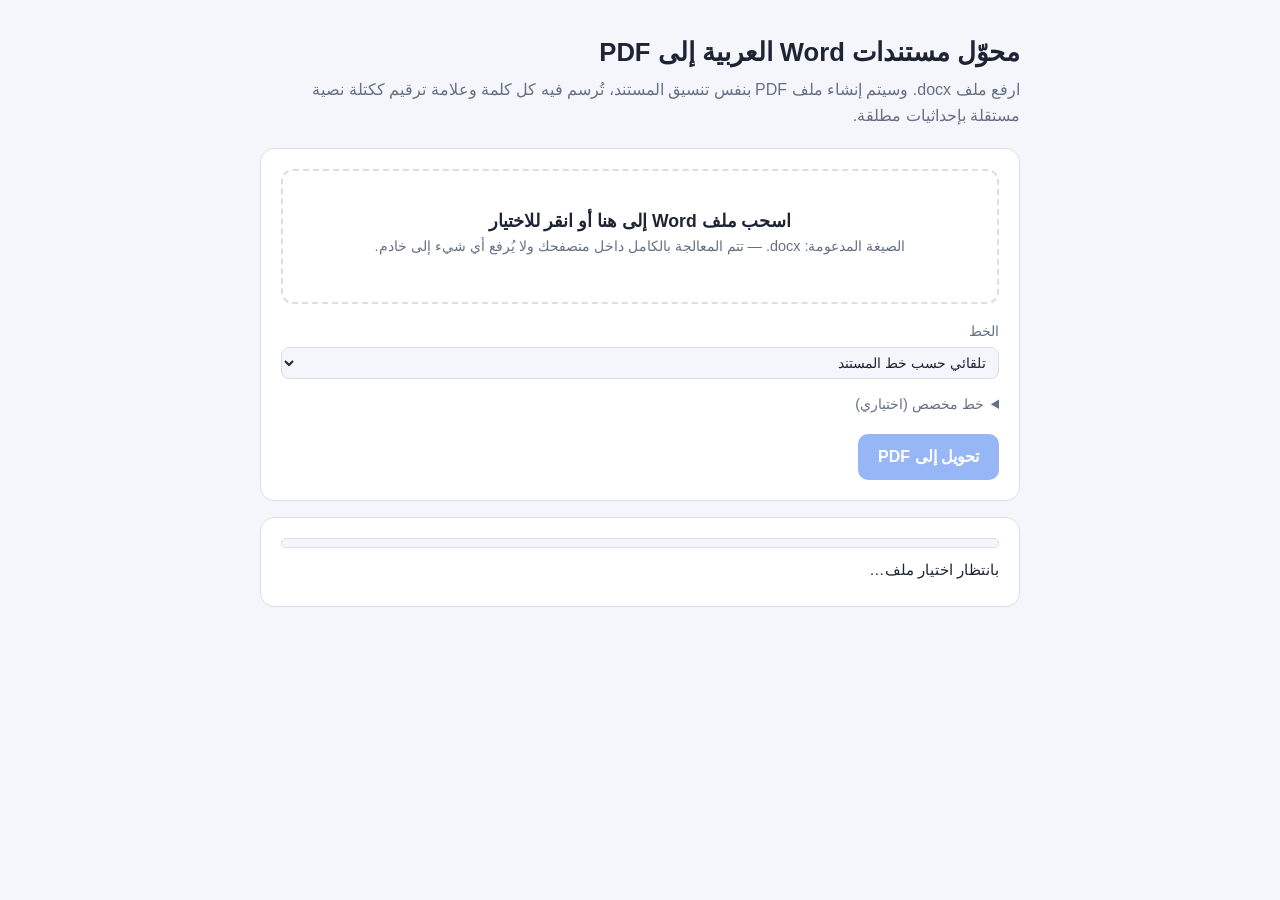
<file: index.html>
<!DOCTYPE html>
<html lang="ar" dir="rtl">
<head>
<meta charset="UTF-8">
<meta name="viewport" content="width=device-width, initial-scale=1.0">
<title>محوّل Word إلى PDF</title>
<style>
  :root {
    --bg: #f4f6fb;
    --card: #ffffff;
    --text: #1d2433;
    --muted: #667085;
    --border: #d9dee8;
    --accent: #2f6fed;
    --accent-soft: #e8efff;
    --ok: #12805c;
    --err: #c0362c;
    --warn: #a15c00;
  }
  @media (prefers-color-scheme: dark) {
    :root {
      --bg: #11141b;
      --card: #1a1f2a;
      --text: #e7eaf0;
      --muted: #98a2b3;
      --border: #2c3444;
      --accent: #6c9bff;
      --accent-soft: #1f2b45;
      --ok: #3ccf91;
      --err: #ff7b6e;
      --warn: #f0b35a;
    }
  }
  * { box-sizing: border-box; }
  body {
    margin: 0;
    min-height: 100vh;
    background: var(--bg);
    color: var(--text);
    font-family: "Segoe UI", Tahoma, "Noto Sans Arabic", "Geeza Pro", Arial, sans-serif;
    line-height: 1.6;
    display: flex;
    justify-content: center;
    padding: 32px 16px;
  }
  main { width: 100%; max-width: 760px; }
  header { margin-bottom: 20px; }
  h1 { font-size: 1.6rem; margin: 0 0 4px; }
  header p { margin: 0; color: var(--muted); }
  .card {
    background: var(--card);
    border: 1px solid var(--border);
    border-radius: 14px;
    padding: 20px;
    margin-bottom: 16px;
  }
  #drop {
    border: 2px dashed var(--border);
    border-radius: 12px;
    padding: 36px 16px;
    text-align: center;
    cursor: pointer;
    transition: border-color .15s, background .15s;
  }
  #drop:hover, #drop.over { border-color: var(--accent); background: var(--accent-soft); }
  #drop:focus-visible { outline: 3px solid var(--accent); outline-offset: 2px; }
  #drop .big { font-size: 1.1rem; font-weight: 600; }
  #drop .small { color: var(--muted); font-size: .9rem; }
  #fileName { margin-top: 8px; font-weight: 600; color: var(--accent); word-break: break-all; }
  .options {
    display: grid;
    grid-template-columns: repeat(auto-fit, minmax(200px, 1fr));
    gap: 12px;
    margin-top: 16px;
  }
  label { display: flex; flex-direction: column; gap: 4px; font-size: .9rem; color: var(--muted); }
  select {
    font: inherit;
    color: var(--text);
    background: var(--bg);
    border: 1px solid var(--border);
    border-radius: 8px;
    padding: 6px 8px;
  }
  details { margin-top: 14px; font-size: .9rem; }
  summary { cursor: pointer; color: var(--muted); }
  .actions { display: flex; gap: 10px; flex-wrap: wrap; margin-top: 18px; }
  button, .btn {
    font: inherit;
    font-weight: 600;
    border: none;
    border-radius: 10px;
    padding: 10px 20px;
    cursor: pointer;
    text-decoration: none;
    display: inline-block;
  }
  #convert { background: var(--accent); color: #fff; }
  #convert:disabled { opacity: .5; cursor: not-allowed; }
  #download { background: var(--ok); color: #fff; }
  .hidden { display: none !important; }
  .progress { height: 10px; background: var(--bg); border: 1px solid var(--border); border-radius: 99px; overflow: hidden; }
  .progress > div { height: 100%; width: 0; background: var(--accent); transition: width .2s; }
  #status { margin-top: 10px; font-size: .95rem; }
  #status.ok { color: var(--ok); }
  #status.err { color: var(--err); }
  #stats { color: var(--muted); font-size: .85rem; margin-top: 4px; }
  #warnings { color: var(--warn); font-size: .85rem; margin-top: 4px; }
  iframe { width: 100%; height: 70vh; border: 1px solid var(--border); border-radius: 10px; background: #fff; }
</style>
</head>
<body>
<main>
  <header>
    <h1>محوّل مستندات Word العربية إلى PDF</h1>
    <p>ارفع ملف ‎.docx‎ وسيتم إنشاء ملف PDF بنفس تنسيق المستند، تُرسم فيه كل كلمة وعلامة ترقيم ككتلة نصية مستقلة بإحداثيات مطلقة.</p>
  </header>

  <section class="card">
    <div id="drop" tabindex="0" role="button" aria-label="اختر ملف Word">
      <div class="big">اسحب ملف Word إلى هنا أو انقر للاختيار</div>
      <div class="small">الصيغة المدعومة: ‎.docx‎ — تتم المعالجة بالكامل داخل متصفحك ولا يُرفع أي شيء إلى خادم.</div>
      <div id="fileName"></div>
    </div>
    <input type="file" id="fileInput" accept=".docx,application/vnd.openxmlformats-officedocument.wordprocessingml.document" hidden>

    <div class="options">
      <label>الخط
        <select id="fontChoice">
          <option value="auto" selected>تلقائي حسب خط المستند</option>
          <option value="serif">Amiri (نسخ)</option>
          <option value="sans">IBM Plex Sans Arabic (بدون زوائد)</option>
        </select>
      </label>
    </div>

    <details>
      <summary>خط مخصص (اختياري)</summary>
      <p>يمكنك اختيار ملف خط عربي ‎.ttf‎ أو ‎.otf‎ من جهازك ليُستخدم لكل النص (مثلًا نفس الخط المستخدم في ملف Word).</p>
      <input type="file" id="fontInput" accept=".ttf,.otf">
    </details>

    <div class="actions">
      <button id="convert" disabled>تحويل إلى PDF</button>
      <a id="download" class="btn hidden" download="document.pdf">تنزيل ملف PDF</a>
    </div>
  </section>

  <section class="card" id="progressCard">
    <div class="progress"><div id="bar"></div></div>
    <div id="status">بانتظار اختيار ملف…</div>
    <div id="stats"></div>
    <div id="warnings"></div>
  </section>

  <section class="card hidden" id="previewCard">
    <iframe id="preview" title="معاينة PDF"></iframe>
  </section>
</main>

<script>
'use strict';

/* ======================================================================
 * 1. Library + font sources (each with fallbacks)
 * ====================================================================== */
const LIBS = {
  PDFLib: [
    'https://cdn.jsdelivr.net/npm/pdf-lib@1.17.1/dist/pdf-lib.min.js',
    'https://unpkg.com/pdf-lib@1.17.1/dist/pdf-lib.min.js',
  ],
  fontkit: [
    'https://cdn.jsdelivr.net/npm/@pdf-lib/fontkit@1.1.1/dist/fontkit.umd.min.js',
    'https://unpkg.com/@pdf-lib/fontkit@1.1.1/dist/fontkit.umd.min.js',
  ],
  JSZip: [
    'https://cdn.jsdelivr.net/npm/jszip@3.10.1/dist/jszip.min.js',
    'https://unpkg.com/jszip@3.10.1/dist/jszip.min.js',
  ],
};

// Same-origin copy first (./fonts next to this page), then Google Fonts' GitHub repo, then its jsDelivr mirror.
const fontUrls = (dir, file) => [
  'fonts/' + file,
  `https://raw.githubusercontent.com/google/fonts/main/ofl/${dir}/${file}`,
  `https://cdn.jsdelivr.net/gh/google/fonts@main/ofl/${dir}/${file}`,
];
const FONT_SOURCES = {
  serif: { regular: fontUrls('amiri', 'Amiri-Regular.ttf'), bold: fontUrls('amiri', 'Amiri-Bold.ttf') },
  sans: {
    regular: fontUrls('ibmplexsansarabic', 'IBMPlexSansArabic-Regular.ttf'),
    bold: fontUrls('ibmplexsansarabic', 'IBMPlexSansArabic-Bold.ttf'),
  },
};

function loadScript(src) {
  return new Promise((resolve, reject) => {
    const s = document.createElement('script');
    s.src = src;
    s.onload = resolve;
    s.onerror = () => { s.remove(); reject(new Error('failed: ' + src)); };
    document.head.appendChild(s);
  });
}

async function loadLib(name) {
  if (window[name]) return;
  for (const url of LIBS[name]) {
    try { await loadScript(url); if (window[name]) return; } catch (e) { console.warn(e.message); }
  }
  throw new Error('تعذّر تحميل المكتبة: ' + name);
}

async function fetchFirst(urls) {
  for (const url of urls) {
    try {
      const res = await fetch(url);
      if (res.ok) {
        const buf = await res.arrayBuffer();
        if (buf.byteLength > 1000) return buf;
      }
    } catch (e) { console.warn('font fetch failed', url, e); }
  }
  return null;
}

/* ======================================================================
 * 2. Arabic helpers
 *    Text is shaped with the font's own OpenType tables (via fontkit). The
 *    presentation-form tables below are only a fallback for fonts without
 *    OpenType Arabic support, and to map such glyphs back to real letters.
 * ====================================================================== */
// code point → [isolated, final, initial, medial]; 2-entry arrays join on the right only.
const FORMS = {
  0x0621: [0xFE80], 0x0622: [0xFE81, 0xFE82], 0x0623: [0xFE83, 0xFE84],
  0x0624: [0xFE85, 0xFE86], 0x0625: [0xFE87, 0xFE88], 0x0626: [0xFE89, 0xFE8A, 0xFE8B, 0xFE8C],
  0x0627: [0xFE8D, 0xFE8E], 0x0628: [0xFE8F, 0xFE90, 0xFE91, 0xFE92], 0x0629: [0xFE93, 0xFE94],
  0x062A: [0xFE95, 0xFE96, 0xFE97, 0xFE98], 0x062B: [0xFE99, 0xFE9A, 0xFE9B, 0xFE9C],
  0x062C: [0xFE9D, 0xFE9E, 0xFE9F, 0xFEA0], 0x062D: [0xFEA1, 0xFEA2, 0xFEA3, 0xFEA4],
  0x062E: [0xFEA5, 0xFEA6, 0xFEA7, 0xFEA8], 0x062F: [0xFEA9, 0xFEAA], 0x0630: [0xFEAB, 0xFEAC],
  0x0631: [0xFEAD, 0xFEAE], 0x0632: [0xFEAF, 0xFEB0], 0x0633: [0xFEB1, 0xFEB2, 0xFEB3, 0xFEB4],
  0x0634: [0xFEB5, 0xFEB6, 0xFEB7, 0xFEB8], 0x0635: [0xFEB9, 0xFEBA, 0xFEBB, 0xFEBC],
  0x0636: [0xFEBD, 0xFEBE, 0xFEBF, 0xFEC0], 0x0637: [0xFEC1, 0xFEC2, 0xFEC3, 0xFEC4],
  0x0638: [0xFEC5, 0xFEC6, 0xFEC7, 0xFEC8], 0x0639: [0xFEC9, 0xFECA, 0xFECB, 0xFECC],
  0x063A: [0xFECD, 0xFECE, 0xFECF, 0xFED0], 0x0641: [0xFED1, 0xFED2, 0xFED3, 0xFED4],
  0x0642: [0xFED5, 0xFED6, 0xFED7, 0xFED8], 0x0643: [0xFED9, 0xFEDA, 0xFEDB, 0xFEDC],
  0x0644: [0xFEDD, 0xFEDE, 0xFEDF, 0xFEE0], 0x0645: [0xFEE1, 0xFEE2, 0xFEE3, 0xFEE4],
  0x0646: [0xFEE5, 0xFEE6, 0xFEE7, 0xFEE8], 0x0647: [0xFEE9, 0xFEEA, 0xFEEB, 0xFEEC],
  0x0648: [0xFEED, 0xFEEE], 0x0649: [0xFEEF, 0xFEF0], 0x064A: [0xFEF1, 0xFEF2, 0xFEF3, 0xFEF4],
  0x0671: [0xFB50, 0xFB51], 0x067E: [0xFB56, 0xFB57, 0xFB58, 0xFB59],
  0x0686: [0xFB7A, 0xFB7B, 0xFB7C, 0xFB7D], 0x0698: [0xFB8A, 0xFB8B],
  0x06A9: [0xFB8E, 0xFB8F, 0xFB90, 0xFB91], 0x06AF: [0xFB92, 0xFB93, 0xFB94, 0xFB95],
  0x06CC: [0xFBFC, 0xFBFD, 0xFBFE, 0xFBFF],
  0x0640: [0x0640, 0x0640, 0x0640, 0x0640], // tatweel
};
// lam + alef variant → [isolated, final] ligature
const LAM_ALEF = { 0x0622: [0xFEF5, 0xFEF6], 0x0623: [0xFEF7, 0xFEF8], 0x0625: [0xFEF9, 0xFEFA], 0x0627: [0xFEFB, 0xFEFC] };

const isTransparent = cp => (cp >= 0x064B && cp <= 0x065F) || cp === 0x0670 ||
  (cp >= 0x06D6 && cp <= 0x06ED) || (cp >= 0x0610 && cp <= 0x061A);
const joinsLeft = cp => FORMS[cp] && FORMS[cp].length === 4;  // can connect to the following letter
const joinsRight = cp => FORMS[cp] && FORMS[cp].length >= 2;  // can connect to the preceding letter

// prevCp / nextCp: letters of the neighbouring token when a word is split across Word runs.
function shapeArabic(text, prevCp, nextCp) {
  const cps = Array.from(text, c => c.codePointAt(0));
  const at = j => (j < 0 ? prevCp : j >= cps.length ? nextCp : cps[j]);
  const neighbour = (i, step) => {
    for (let j = i + step; j >= -1 && j <= cps.length; j += step) {
      if (j === -1 || j === cps.length) return at(j) ? j : null;
      if (!isTransparent(cps[j])) return j;
    }
    return null;
  };
  const out = [];
  for (let i = 0; i < cps.length; i++) {
    const cp = cps[i];
    if (!FORMS[cp]) { out.push(cp); continue; }
    const p = neighbour(i, -1), n = neighbour(i, 1);
    const fromPrev = p !== null && joinsLeft(at(p)) && joinsRight(cp);
    if (cp === 0x0644 && n !== null && n < cps.length && LAM_ALEF[cps[n]]) {
      out.push(LAM_ALEF[cps[n]][fromPrev ? 1 : 0]);
      for (let k = i + 1; k < n; k++) out.push(cps[k]); // keep harakat on the lam
      i = n;                                            // alef consumed by the ligature
      continue;
    }
    const toNext = n !== null && joinsLeft(cp) && joinsRight(at(n));
    const f = FORMS[cp];
    let form = 0;
    if (fromPrev && toNext) form = 3;
    else if (fromPrev) form = 1;
    else if (toNext) form = 2;
    out.push(f[form] !== undefined ? f[form] : f[0]);
  }
  return String.fromCodePoint(...out);
}

// presentation form → the real letter(s) it stands for (used for copy/paste text)
const PRES_TO_BASE = new Map();
for (const [base, forms] of Object.entries(FORMS)) for (const f of forms) if (f !== +base) PRES_TO_BASE.set(f, [+base]);
for (const [alef, forms] of Object.entries(LAM_ALEF)) for (const f of forms) PRES_TO_BASE.set(f, [0x0644, +alef]);
const ZW = new Set([0x200C, 0x200D]);
const toLetters = cps => cps.flatMap(c => PRES_TO_BASE.get(c) || [c]).filter(c => !ZW.has(c));

/* ======================================================================
 * 3. Tokenizer + bidi
 *    Every Arabic word, Latin word, number and punctuation mark becomes a
 *    separate token; whitespace becomes an explicit (undrawn) space token.
 * ====================================================================== */
const TOKEN_RE = new RegExp([
  '([\\s\\u00A0]+)',                                              // spaces
  '([\\u0600-\\u065F\\u066E-\\u06D3\\u06D5-\\u06FF\\u0750-\\u077F\\uFB50-\\uFDFF\\uFE70-\\uFEFF]+)', // Arabic
  '([0-9\\u0660-\\u0669\\u06F0-\\u06F9]+(?:[.,:/\\-\\u066B\\u066C][0-9\\u0660-\\u0669\\u06F0-\\u06F9]+)*%?)', // numbers
  "([\\p{L}\\p{M}][\\p{L}\\p{M}'’\\-]*)",                            // Latin & other LTR words
  '([^])',                                                         // any single other character
].join('|'), 'gu');

const ARABIC_PUNCT = /^[،؛؟٪٭۔]$/;
const MIRROR = { '(': ')', ')': '(', '[': ']', ']': '[', '{': '}', '}': '{', '<': '>', '>': '<', '«': '»', '»': '«' };

function tokenize(text, style, out) {
  text = text.replace(/[‎‏‪-‮⁦-⁩﻿­]/g, '');
  for (const m of text.matchAll(TOKEN_RE)) {
    if (m[1]) out.push({ type: 'space', text: ' ', style });
    else if (m[2]) {
      // split off Arabic punctuation glued to the word so each mark is its own block
      for (const part of m[2].split(/([،؛؟٪٭۔])/)) {
        if (part) out.push({ type: ARABIC_PUNCT.test(part) ? 'punct' : 'ar', text: part, style });
      }
    }
    else if (m[3]) out.push({ type: 'num', text: m[3], style });
    else if (m[4]) out.push({ type: 'ltr', text: m[4], style });
    else if (m[5]) out.push({ type: 'punct', text: m[5], style });
  }
  return out;
}

// Simplified Unicode Bidi Algorithm for one line.
// Returns tokens in visual order (left → right) and marks tokens at odd (RTL) levels.
function bidiReorder(toks, rtl) {
  const n = toks.length;
  const base = rtl ? 'R' : 'L';
  const t = toks.map(x => x.type === 'ar' ? 'R' : x.type === 'ltr' ? 'L' : x.type === 'num' ? 'EN' : 'N');
  let last = base;
  for (let i = 0; i < n; i++) {           // W7: numbers after Latin text behave as Latin
    if (t[i] === 'L' || t[i] === 'R') last = t[i];
    else if (t[i] === 'EN' && last === 'L') t[i] = 'L';
  }
  const strong = k => t[k] === 'L' ? 'L' : (t[k] === 'R' || t[k] === 'EN') ? 'R' : null;
  for (let i = 0; i < n;) {                // N1/N2: neutrals take surrounding direction
    if (t[i] !== 'N') { i++; continue; }
    let j = i; while (j < n && t[j] === 'N') j++;
    const before = i > 0 ? strong(i - 1) : base;
    const after = j < n ? strong(j) : base;
    const dir = before === after ? before : base;
    for (let k = i; k < j; k++) t[k] = dir;
    i = j;
  }
  const levels = t.map(x => rtl
    ? (x === 'R' ? 1 : 2)
    : (x === 'L' ? 0 : x === 'R' ? 1 : 2));
  const order = toks.map((_, i) => i);
  const max = Math.max(0, ...levels);
  for (let lev = max; lev >= 1; lev--) {
    for (let i = 0; i < n;) {
      if (levels[order[i]] < lev) { i++; continue; }
      let j = i; while (j < n && levels[order[j]] >= lev) j++;
      const seg = order.slice(i, j).reverse();
      order.splice(i, j - i, ...seg);
      i = j;
    }
  }
  return order.map(i => ({ tok: toks[i], odd: levels[i] % 2 === 1 }));
}

/* ======================================================================
 * 4. DOCX parsing (direct OOXML, keeps the document's formatting)
 * ====================================================================== */
const W_NS = ['http://schemas.openxmlformats.org/wordprocessingml/2006/main', 'http://purl.oclc.org/ooxml/wordprocessingml/main'];
const R_NS = ['http://schemas.openxmlformats.org/officeDocument/2006/relationships', 'http://purl.oclc.org/ooxml/officeDocument/relationships'];
const TW = 20; // twips per point

function A(el, name, nsList = W_NS) {
  if (!el) return null;
  for (const ns of nsList) {
    const v = el.getAttributeNS(ns, name);
    if (v !== null && v !== '') return v;
  }
  return null;
}
const kids = (el, name) => (el ? Array.from(el.children).filter(c => c.localName === name) : []);
const kid = (el, name) => (el ? Array.from(el.children).find(c => c.localName === name) || null : null);
const num = v => (v === null || v === undefined || v === '' || isNaN(+v) ? undefined : +v);
function onOff(el) {
  if (!el) return undefined;
  const v = A(el, 'val');
  return !(v === '0' || v === 'false' || v === 'off' || v === 'none');
}
const HIGHLIGHT = {
  yellow: 'FFFF00', green: '00FF00', cyan: '00FFFF', magenta: 'FF00FF', blue: '0000FF', red: 'FF0000',
  darkBlue: '000080', darkCyan: '008080', darkGreen: '008000', darkMagenta: '800080', darkRed: '800000',
  darkYellow: '808000', darkGray: '808080', lightGray: 'C0C0C0', black: '000000', white: 'FFFFFF',
};

function parseXml(text) {
  return new DOMParser().parseFromString(text, 'application/xml').documentElement;
}

async function readDocx(arrayBuffer) {
  const zip = await JSZip.loadAsync(arrayBuffer);
  const read = async path => {
    const f = zip.file(path) || zip.file(path.replace(/^\//, ''));
    return f ? parseXml(await f.async('string')) : null;
  };
  const docRoot = await read('word/document.xml');
  if (!docRoot) throw new Error('الملف ليس مستند Word صالحًا.');

  const theme = await read('word/theme/theme1.xml');
  const themeFonts = {};
  if (theme) {
    for (const kind of ['major', 'minor']) {
      const f = theme.getElementsByTagNameNS('*', kind + 'Font')[0];
      if (!f) continue;
      const latin = kid(f, 'latin'), cs = kid(f, 'cs');
      const arab = kids(f, 'font').find(x => x.getAttribute('script') === 'Arab');
      themeFonts[kind + 'Ascii'] = themeFonts[kind + 'HAnsi'] = latin && latin.getAttribute('typeface');
      themeFonts[kind + 'Bidi'] = (cs && cs.getAttribute('typeface')) || (arab && arab.getAttribute('typeface')) || '';
    }
  }

  const rels = {};
  const relsRoot = await read('word/_rels/document.xml.rels');
  if (relsRoot) for (const r of kids(relsRoot, 'Relationship')) rels[r.getAttribute('Id')] = r.getAttribute('Target');

  const settings = await read('word/settings.xml');
  const defTab = settings ? num(A(kid(settings, 'defaultTabStop'), 'val')) : undefined;

  const ctx = {
    themeFonts,
    defaultTab: (defTab || 720) / TW,
    styles: null,
    numbering: null,
    counters: {},
    images: 0,
  };
  ctx.styles = parseStyles(await read('word/styles.xml'), ctx);
  ctx.numbering = parseNumbering(await read('word/numbering.xml'), ctx);

  // headers & footers referenced by section properties
  const hf = {};
  const loadHF = async rid => {
    if (!rid || hf[rid] !== undefined) return;
    const target = rels[rid];
    const root = target && await read('word/' + target.replace(/^\/?word\//, ''));
    hf[rid] = root ? parseBlocks(root, { ...ctx, inHF: true }, []) : null;
  };

  const body = kid(docRoot, 'body');
  const flat = parseBlocks(body, ctx, []);
  const finalSect = kid(body, 'sectPr');

  // split into sections
  const sections = [];
  let blocks = [];
  for (const b of flat) {
    if (b.type === 'sectionEnd') { sections.push({ props: b.props, blocks }); blocks = []; }
    else blocks.push(b);
  }
  sections.push({ props: parseSectPr(finalSect), blocks });
  for (const s of sections) {
    for (const rid of Object.values(s.props.headers).concat(Object.values(s.props.footers))) await loadHF(rid);
  }
  return { sections, hf, ctx };
}

function parseFonts(rf, ctx) {
  if (!rf) return {};
  const o = {};
  const theme = n => (n ? ctx.themeFonts[n.replace(/^(major|minor)(Ascii|HAnsi|Bidi|EastAsia)$/, (m, a, b) => a + (b === 'EastAsia' ? 'Ascii' : b))] : null);
  const ascii = theme(A(rf, 'asciiTheme')) || A(rf, 'ascii') || theme(A(rf, 'hAnsiTheme')) || A(rf, 'hAnsi');
  const cs = theme(A(rf, 'cstheme')) || A(rf, 'cs');
  if (ascii) o.fontAscii = ascii;
  if (cs) o.fontCs = cs;
  return o;
}

function parseRPr(rPr, ctx) {
  const o = {};
  if (!rPr) return o;
  const g = n => kid(rPr, n);
  let v;
  if ((v = onOff(g('b'))) !== undefined) o.b = v;
  if ((v = onOff(g('bCs'))) !== undefined) o.bCs = v;
  if ((v = num(A(g('sz'), 'val'))) !== undefined) o.sz = v / 2;
  if ((v = num(A(g('szCs'), 'val'))) !== undefined) o.szCs = v / 2;
  const c = A(g('color'), 'val');
  if (c) o.color = c === 'auto' ? null : c;
  if (g('u')) o.u = A(g('u'), 'val') !== 'none';
  if (g('vertAlign')) o.vert = A(g('vertAlign'), 'val');
  if (g('highlight')) o.bg = HIGHLIGHT[A(g('highlight'), 'val')] || null;
  const shd = A(g('shd'), 'fill');
  if (shd && shd !== 'auto' && !o.bg) o.bg = shd;
  if ((v = onOff(g('vanish'))) !== undefined) o.hidden = v;
  if ((v = onOff(g('caps'))) !== undefined) o.caps = v;
  if ((v = onOff(g('rtl'))) !== undefined) o.rtl = v;
  if ((v = onOff(g('cs'))) !== undefined) o.cs = v;
  if (g('rStyle')) o.rStyle = A(g('rStyle'), 'val');
  Object.assign(o, parseFonts(g('rFonts'), ctx));
  return o;
}

function parsePPr(pPr, ctx) {
  const o = {};
  if (!pPr) return o;
  const g = n => kid(pPr, n);
  let v;
  if (g('pStyle')) o.pStyle = A(g('pStyle'), 'val');
  if (g('jc')) o.jc = A(g('jc'), 'val');
  if ((v = onOff(g('bidi'))) !== undefined) o.bidi = v;
  const sp = g('spacing');
  if (sp) {
    if ((v = num(A(sp, 'before'))) !== undefined) o.before = v / TW;
    if ((v = num(A(sp, 'after'))) !== undefined) o.after = v / TW;
    if (A(sp, 'beforeAutospacing') && A(sp, 'beforeAutospacing') !== '0') o.before = 14;
    if (A(sp, 'afterAutospacing') && A(sp, 'afterAutospacing') !== '0') o.after = 14;
    if ((v = num(A(sp, 'line'))) !== undefined) { o.line = v; o.lineRule = A(sp, 'lineRule') || 'auto'; }
  }
  const ind = g('ind');
  if (ind) {
    if ((v = num(A(ind, 'start') ?? A(ind, 'left'))) !== undefined) o.indStart = v / TW;
    if ((v = num(A(ind, 'end') ?? A(ind, 'right'))) !== undefined) o.indEnd = v / TW;
    if ((v = num(A(ind, 'firstLine'))) !== undefined) { o.firstLine = v / TW; o.hanging = 0; }
    if ((v = num(A(ind, 'hanging'))) !== undefined) { o.hanging = v / TW; o.firstLine = 0; }
  }
  const np = g('numPr');
  if (np) {
    o.numId = A(kid(np, 'numId'), 'val') ?? o.numId;
    o.ilvl = num(A(kid(np, 'ilvl'), 'val')) ?? 0;
  }
  if ((v = onOff(g('pageBreakBefore'))) !== undefined) o.pageBreakBefore = v;
  if ((v = onOff(g('contextualSpacing'))) !== undefined) o.contextual = v;
  if ((v = onOff(g('keepNext'))) !== undefined) o.keepNext = v;
  const tabs = g('tabs');
  if (tabs) {
    o.tabs = kids(tabs, 'tab')
      .filter(t => A(t, 'val') !== 'clear')
      .map(t => num(A(t, 'pos')) / TW)
      .filter(x => x !== undefined && !isNaN(x));
  }
  const shd = A(g('shd'), 'fill');
  if (shd && shd !== 'auto') o.shade = shd;
  if (g('rPr')) o.markR = parseRPr(g('rPr'), ctx);
  return o;
}

function parseBorder(el) {
  if (!el) return undefined;
  const val = A(el, 'val');
  if (!val || val === 'nil' || val === 'none') return null;
  const c = A(el, 'color');
  return { w: Math.max((num(A(el, 'sz')) || 4) / 8, 0.25), color: !c || c === 'auto' ? '000000' : c };
}
function parseBorders(el) {
  const o = {};
  if (!el) return o;
  for (const side of ['top', 'bottom', 'insideH', 'insideV']) {
    const b = parseBorder(kid(el, side));
    if (b !== undefined) o[side] = b;
  }
  const l = parseBorder(kid(el, 'left')) ?? parseBorder(kid(el, 'start'));
  const r = parseBorder(kid(el, 'right')) ?? parseBorder(kid(el, 'end'));
  if (l !== undefined) o.left = l;
  if (r !== undefined) o.right = r;
  return o;
}
function parseTblPr(tblPr) {
  const o = {};
  if (!tblPr) return o;
  if (kid(tblPr, 'tblBorders')) o.borders = parseBorders(kid(tblPr, 'tblBorders'));
  const mar = kid(tblPr, 'tblCellMar');
  if (mar) {
    const m = {};
    for (const [k, names] of Object.entries({ top: ['top'], bottom: ['bottom'], left: ['left', 'start'], right: ['right', 'end'] })) {
      for (const n of names) { const x = num(A(kid(mar, n), 'w')); if (x !== undefined) m[k] = x / TW; }
    }
    o.cellMar = m;
  }
  return o;
}

function parseStyles(root, ctx) {
  const st = { para: {}, char: {}, table: {}, defP: {}, defR: { sz: 10, szCs: 10 }, defaultPara: null, cache: {} };
  if (!root) return st;
  const dd = kid(root, 'docDefaults');
  if (dd) {
    Object.assign(st.defR, parseRPr(kid(kid(dd, 'rPrDefault'), 'rPr'), ctx));
    Object.assign(st.defP, parsePPr(kid(kid(dd, 'pPrDefault'), 'pPr'), ctx));
  }
  for (const s of kids(root, 'style')) {
    const type = A(s, 'type'), id = A(s, 'styleId');
    const entry = {
      basedOn: A(kid(s, 'basedOn'), 'val'),
      p: parsePPr(kid(s, 'pPr'), ctx),
      r: parseRPr(kid(s, 'rPr'), ctx),
      tbl: parseTblPr(kid(s, 'tblPr')),
    };
    if (type === 'paragraph') { st.para[id] = entry; if (A(s, 'default') === '1') st.defaultPara = id; }
    else if (type === 'character') st.char[id] = entry;
    else if (type === 'table') st.table[id] = entry;
  }
  return st;
}

function mergeP(...list) {
  const o = {};
  for (const p of list) {
    if (!p) continue;
    for (const [k, v] of Object.entries(p)) {
      if (k === 'markR') o.markR = { ...(o.markR || {}), ...v };
      else if (v !== undefined) o[k] = v;
    }
  }
  return o;
}
const mergeR = (...list) => Object.assign({}, ...list.filter(Boolean));

function resolveStyle(st, kind, id) {
  const key = kind + ':' + id;
  if (st.cache[key]) return st.cache[key];
  const chain = [];
  let cur = id, guard = 0;
  while (cur && st[kind][cur] && guard++ < 30) { chain.unshift(st[kind][cur]); cur = st[kind][cur].basedOn; }
  const res = {
    p: mergeP(...chain.map(c => c.p)),
    r: mergeR(...chain.map(c => c.r)),
    tbl: chain.reduce((a, c) => ({
      borders: { ...(a.borders || {}), ...(c.tbl.borders || {}) },
      cellMar: { ...(a.cellMar || {}), ...(c.tbl.cellMar || {}) },
    }), {}),
  };
  st.cache[key] = res;
  return res;
}

function parseNumbering(root, ctx) {
  const nb = { nums: {}, abs: {} };
  if (!root) return nb;
  for (const a of kids(root, 'abstractNum')) {
    const lvls = {};
    for (const l of kids(a, 'lvl')) {
      lvls[A(l, 'ilvl')] = {
        start: num(A(kid(l, 'start'), 'val')) ?? 1,
        fmt: A(kid(l, 'numFmt'), 'val') || 'decimal',
        text: A(kid(l, 'lvlText'), 'val') ?? '',
        suff: A(kid(l, 'suff'), 'val') || 'tab',
        p: parsePPr(kid(l, 'pPr'), ctx),
        r: parseRPr(kid(l, 'rPr'), ctx),
      };
    }
    nb.abs[A(a, 'abstractNumId')] = lvls;
  }
  for (const n of kids(root, 'num')) {
    const overrides = {};
    for (const o of kids(n, 'lvlOverride')) {
      const s = num(A(kid(o, 'startOverride'), 'val'));
      if (s !== undefined) overrides[A(o, 'ilvl')] = s;
    }
    nb.nums[A(n, 'numId')] = { abs: A(kid(n, 'abstractNumId'), 'val'), overrides };
  }
  return nb;
}

const ARABIC_ALPHA = 'أبتثجحخدذرزسشصضطظعغفقكلمنهوي';
const ARABIC_ABJAD = 'أبجدهوزحطيكلمنسعفصقرشتثخذضظغ';
function toRoman(n) {
  const map = [[1000, 'm'], [900, 'cm'], [500, 'd'], [400, 'cd'], [100, 'c'], [90, 'xc'], [50, 'l'], [40, 'xl'], [10, 'x'], [9, 'ix'], [5, 'v'], [4, 'iv'], [1, 'i']];
  let s = '';
  for (const [v, r] of map) while (n >= v) { s += r; n -= v; }
  return s;
}
function formatNumber(n, fmt) {
  switch (fmt) {
    case 'upperRoman': return toRoman(n).toUpperCase();
    case 'lowerRoman': return toRoman(n);
    case 'upperLetter': return String.fromCharCode(65 + ((n - 1) % 26)).repeat(Math.floor((n - 1) / 26) + 1);
    case 'lowerLetter': return String.fromCharCode(97 + ((n - 1) % 26)).repeat(Math.floor((n - 1) / 26) + 1);
    case 'arabicAlpha': return ARABIC_ALPHA[(n - 1) % ARABIC_ALPHA.length];
    case 'arabicAbjad': return ARABIC_ABJAD[(n - 1) % ARABIC_ABJAD.length];
    case 'hindiNumbers': case 'hindiCounting': return String(n).replace(/\d/g, d => String.fromCharCode(0x0660 + +d));
    case 'decimalZero': return n < 10 ? '0' + n : String(n);
    case 'none': return '';
    default: return String(n);
  }
}
// Symbol / Wingdings private-use bullets → real characters
function mapBullet(text) {
  return Array.from(text).map(ch => {
    const cp = ch.codePointAt(0);
    if (cp >= 0xF000 && cp <= 0xF0FF) {
      const low = cp & 0xFF;
      return { 0xB7: '•', 0xA7: '▪', 0x6E: '■', 0x71: '□', 0xD8: '•', 0x76: '•', 0xFC: '✓', 0x6F: '○' }[low] || '•';
    }
    if (ch === 'o') return '◦';
    return ch;
  }).join('');
}

function listMarker(props, ctx) {
  const nb = ctx.numbering;
  const n = nb.nums[props.numId];
  if (!n || !nb.abs[n.abs]) return null;
  const lvls = nb.abs[n.abs];
  const lvl = lvls[props.ilvl] || lvls[0];
  if (!lvl) return null;
  const hasOverride = Object.keys(n.overrides).length > 0;
  const key = hasOverride ? 'n' + props.numId : 'a' + n.abs;
  const counters = ctx.counters[key] || (ctx.counters[key] = []);
  const startOf = i => n.overrides[i] ?? (lvls[i] ? lvls[i].start : 1);
  counters[props.ilvl] = counters[props.ilvl] === undefined ? startOf(props.ilvl) : counters[props.ilvl] + 1;
  counters.length = props.ilvl + 1; // reset deeper levels
  let text;
  if (lvl.fmt === 'bullet') text = mapBullet(lvl.text);
  else {
    text = lvl.text.replace(/%(\d)/g, (m, d) => {
      const i = +d - 1;
      const v = counters[i] ?? startOf(i);
      return formatNumber(v, (lvls[i] || lvl).fmt);
    });
  }
  return { text, lvl };
}

function parseSectPr(sp) {
  const p = {
    w: 595.28, h: 841.89, mt: 72, mb: 72, ml: 72, mr: 72, header: 36, footer: 36,
    headers: {}, footers: {}, titlePg: false, pgStart: undefined, type: 'nextPage',
  };
  if (!sp) return p;
  const sz = kid(sp, 'pgSz');
  if (sz) { p.w = (num(A(sz, 'w')) || 11906) / TW; p.h = (num(A(sz, 'h')) || 16838) / TW; }
  const m = kid(sp, 'pgMar');
  if (m) {
    const g = (k, d) => { const v = num(A(m, k)); return v === undefined ? d : Math.abs(v) / TW; };
    p.mt = g('top', 72); p.mb = g('bottom', 72); p.ml = g('left', 72) + g('gutter', 0); p.mr = g('right', 72);
    p.header = g('header', 36); p.footer = g('footer', 36);
  }
  for (const r of kids(sp, 'headerReference')) p.headers[A(r, 'type') || 'default'] = A(r, 'id', R_NS);
  for (const r of kids(sp, 'footerReference')) p.footers[A(r, 'type') || 'default'] = A(r, 'id', R_NS);
  p.titlePg = !!onOff(kid(sp, 'titlePg'));
  p.pgStart = num(A(kid(sp, 'pgNumType'), 'start'));
  p.type = A(kid(sp, 'type'), 'val') || 'nextPage';
  return p;
}

function parseBlocks(container, ctx, out) {
  for (const el of container.children) {
    switch (el.localName) {
      case 'p': parseParagraph(el, ctx, out); break;
      case 'tbl': out.push(parseTable(el, ctx)); break;
      case 'sdt': { const c = kid(el, 'sdtContent'); if (c) parseBlocks(c, ctx, out); break; }
      case 'customXml': case 'ins': case 'moveTo': parseBlocks(el, ctx, out); break;
      case 'AlternateContent': { const c = kid(el, 'Choice') || kid(el, 'Fallback'); if (c) parseBlocks(c, ctx, out); break; }
      default: break;
    }
  }
  return out;
}

function parseParagraph(pEl, ctx, out) {
  const st = ctx.styles;
  const direct = parsePPr(kid(pEl, 'pPr'), ctx);
  const styleId = direct.pStyle || st.defaultPara;
  const ps = styleId ? resolveStyle(st, 'para', styleId) : { p: {}, r: {} };
  const tbl = ctx.tableStyle;
  const isDefault = styleId === st.defaultPara;
  // table style formatting overrides the default paragraph style, but not explicit styles
  const pChain = isDefault ? [st.defP, ps.p, tbl && tbl.p] : [st.defP, tbl && tbl.p, ps.p];
  const rChain = isDefault ? [st.defR, ps.r, tbl && tbl.r] : [st.defR, tbl && tbl.r, ps.r];

  let props = mergeP(...pChain, direct);
  let marker = null;
  if (props.numId && props.numId !== '0') {
    marker = listMarker(props, ctx);
    if (marker) props = mergeP(...pChain, marker.lvl.p, direct);
  }
  const runBase = mergeR(...rChain);
  const markR = mergeR(runBase, props.markR);

  const inlines = [], floating = [];
  if (marker && marker.text) {
    inlines.push({ type: 'text', text: marker.text, style: mergeR(markR, marker.lvl.r) });
    if (marker.lvl.suff === 'tab') inlines.push({ type: 'tab', style: markR });
    else if (marker.lvl.suff === 'space') inlines.push({ type: 'text', text: ' ', style: markR });
  }
  walkInlines(pEl, runBase, ctx, inlines, floating, { stack: [] });

  // split at hard page breaks
  const segments = [[]];
  for (const it of inlines) {
    if (it.type === 'pagebreak') segments.push([]);
    else segments[segments.length - 1].push(it);
  }
  if (props.pageBreakBefore) out.push({ type: 'pagebreak' });
  segments.forEach((seg, i) => {
    const first = i === 0, last = i === segments.length - 1;
    if (!last && !seg.length) { out.push({ type: 'pagebreak' }); return; }
    const segProps = { ...props };
    if (!first) { segProps.before = 0; segProps.firstLine = 0; segProps.hanging = 0; }
    if (!last) segProps.after = 0;
    out.push({ type: 'p', props: segProps, styleId, inlines: mergeInlines(seg), markR });
    if (!last) out.push({ type: 'pagebreak' });
  });
  out.push(...floating);
  const sp = kid(kid(pEl, 'pPr'), 'sectPr');
  if (sp && !ctx.inTable && !ctx.inHF) out.push({ type: 'sectionEnd', props: parseSectPr(sp) });
}

// Word often splits one word over several runs (spell-check, revision ids); join identical-style runs.
function mergeInlines(list) {
  const out = [];
  for (const it of list) {
    const prev = out[out.length - 1];
    if (it.type === 'text' && prev && prev.type === 'text' && JSON.stringify(prev.style) === JSON.stringify(it.style)) {
      prev.text += it.text;
    } else out.push(it.type === 'text' ? { ...it } : it);
  }
  return out;
}

function walkInlines(el, runBase, ctx, out, floating, fld) {
  for (const c of el.children) {
    switch (c.localName) {
      case 'r': handleRun(c, runBase, ctx, out, floating, fld); break;
      case 'hyperlink': case 'smartTag': case 'ins': case 'moveTo': case 'customXml': case 'bdo': case 'dir':
        walkInlines(c, runBase, ctx, out, floating, fld); break;
      case 'sdt': { const s = kid(c, 'sdtContent'); if (s) walkInlines(s, runBase, ctx, out, floating, fld); break; }
      case 'fldSimple': {
        const instr = (A(c, 'instr') || '').trim().split(/\s+/)[0].toUpperCase();
        if (ctx.inHF && (instr === 'PAGE' || instr === 'NUMPAGES')) {
          const r = kid(c, 'r');
          out.push({ type: 'field', name: instr, style: mergeR(runBase, runStyle(r, ctx)) });
        } else walkInlines(c, runBase, ctx, out, floating, fld);
        break;
      }
      case 'AlternateContent': { const s = kid(c, 'Choice') || kid(c, 'Fallback'); if (s) walkInlines(s, runBase, ctx, out, floating, fld); break; }
      case 'oMath': case 'oMathPara': {
        const text = Array.from(c.getElementsByTagNameNS('*', 't')).map(t => t.textContent).join('');
        if (text) out.push({ type: 'text', text, style: runBase });
        break;
      }
      default: break;
    }
  }
}

function runStyle(r, ctx) {
  const d = parseRPr(kid(r, 'rPr'), ctx);
  const cs = d.rStyle ? resolveStyle(ctx.styles, 'char', d.rStyle).r : {};
  const o = mergeR(cs, d);
  delete o.rStyle;
  return o;
}

function handleRun(r, runBase, ctx, out, floating, fld) {
  const style = mergeR(runBase, runStyle(r, ctx));
  if (style.hidden) return;
  const top = () => fld.stack[fld.stack.length - 1];
  const skipping = () => fld.stack.some(f => f.skip);
  for (const c of r.children) {
    switch (c.localName) {
      case 'fldChar': {
        const t = A(c, 'fldCharType');
        if (t === 'begin') fld.stack.push({ instr: '', skip: false });
        else if (t === 'separate' && top()) {
          const name = top().instr.trim().split(/\s+/)[0].toUpperCase();
          if (ctx.inHF && (name === 'PAGE' || name === 'NUMPAGES')) {
            out.push({ type: 'field', name, style });
            top().skip = true;
          }
        } else if (t === 'end') fld.stack.pop();
        break;
      }
      case 'instrText': if (top()) top().instr += c.textContent; break;
      case 't': if (!skipping()) out.push({ type: 'text', text: c.textContent, style }); break;
      case 'tab': case 'ptab': if (!skipping()) out.push({ type: 'tab', style }); break;
      case 'br': case 'cr':
        if (skipping()) break;
        out.push(A(c, 'type') === 'page' ? { type: 'pagebreak' } : { type: 'br', style });
        break;
      case 'noBreakHyphen': out.push({ type: 'text', text: '-', style }); break;
      case 'sym': {
        const ch = parseInt(A(c, 'char') || '', 16);
        if (!isNaN(ch)) out.push({ type: 'text', text: mapBullet(String.fromCharCode(ch)), style });
        break;
      }
      case 'drawing': case 'pict': case 'object': case 'AlternateContent': {
        const boxes = Array.from(c.getElementsByTagNameNS('*', 'txbxContent'))
          .filter(b => !hasAncestor(b, 'Fallback', c));
        if (boxes.length) for (const b of boxes) parseBlocks(b, ctx, floating);
        else if (c.localName !== 'AlternateContent' || c.getElementsByTagNameNS('*', 'blip').length) ctx.images++;
        break;
      }
      default: break;
    }
  }
}
function hasAncestor(el, localName, stop) {
  for (let p = el.parentElement; p && p !== stop; p = p.parentElement) if (p.localName === localName) return true;
  return false;
}

function parseTable(tbl, ctx) {
  const tblPr = kid(tbl, 'tblPr');
  const styleId = A(kid(tblPr, 'tblStyle'), 'val');
  const ts = styleId ? resolveStyle(ctx.styles, 'table', styleId) : { p: {}, r: {}, tbl: {} };
  const direct = parseTblPr(tblPr);
  const t = {
    type: 'table',
    rtl: !!onOff(kid(tblPr, 'bidiVisual')),
    jc: A(kid(tblPr, 'jc'), 'val'),
    ind: (num(A(kid(tblPr, 'tblInd'), 'w')) || 0) / TW,
    borders: { ...(ts.tbl.borders || {}), ...(direct.borders || {}) },
    cellMar: { top: 0, bottom: 0, left: 5.4, right: 5.4, ...(ts.tbl.cellMar || {}), ...(direct.cellMar || {}) },
    grid: kids(kid(tbl, 'tblGrid'), 'gridCol').map(g => (num(A(g, 'w')) || 0) / TW),
    rows: [],
  };
  const cellCtx = { ...ctx, inTable: true, tableStyle: ts };
  const rowEls = [];
  const collectRows = el => {
    for (const c of el.children) {
      if (c.localName === 'tr') rowEls.push(c);
      else if (c.localName === 'sdt') collectRows(kid(c, 'sdtContent') || c);
      else if (c.localName === 'customXml') collectRows(c);
    }
  };
  collectRows(tbl);
  for (const tr of rowEls) {
    const trPr = kid(tr, 'trPr');
    const hEl = kid(trPr, 'trHeight');
    const row = {
      height: (num(A(hEl, 'val')) || 0) / TW,
      hRule: A(hEl, 'hRule') || 'atLeast',
      gridBefore: num(A(kid(trPr, 'gridBefore'), 'val')) || 0,
      cells: [],
    };
    const cellEls = [];
    const collectCells = el => {
      for (const c of el.children) {
        if (c.localName === 'tc') cellEls.push(c);
        else if (c.localName === 'sdt') collectCells(kid(c, 'sdtContent') || c);
        else if (c.localName === 'customXml') collectCells(c);
      }
    };
    collectCells(tr);
    for (const tc of cellEls) {
      const tcPr = kid(tc, 'tcPr');
      const vm = kid(tcPr, 'vMerge');
      const shd = A(kid(tcPr, 'shd'), 'fill');
      const blocks = [];
      parseBlocks(tc, cellCtx, blocks);
      row.cells.push({
        span: num(A(kid(tcPr, 'gridSpan'), 'val')) || 1,
        vMerge: vm ? (A(vm, 'val') === 'restart' ? 'restart' : 'continue') : null,
        borders: parseBorders(kid(tcPr, 'tcBorders')),
        fill: shd && shd !== 'auto' ? shd : null,
        vAlign: A(kid(tcPr, 'vAlign'), 'val') || 'top',
        blocks: flattenCellBlocks(blocks),
      });
    }
    t.rows.push(row);
  }
  return t;
}
// nested tables are rendered as their cells' paragraphs, one after another
function flattenCellBlocks(blocks) {
  const out = [];
  for (const b of blocks) {
    if (b.type === 'table') for (const r of b.rows) for (const c of r.cells) out.push(...c.blocks);
    else if (b.type === 'p') out.push(b);
  }
  return out;
}

/* ======================================================================
 * 5. Layout + drawing
 *    Every token is drawn with its own drawText() call at absolute (x, y).
 * ====================================================================== */
const SANS_RE = /arial|tahoma|calibri|segoe|sans|helvetica|verdana|cairo|tajawal|dubai|almarai|plex|kufi|geeza|frutiger|aptos|candara|corbel|trebuchet|lucida|droid|roboto|open/i;
const LINE_RATIO = [
  [/simplified arabic/i, 1.5], [/traditional arabic/i, 1.45], [/sakkal|majalla/i, 1.35],
  [/arabic typesetting/i, 1.25], [/andalus/i, 1.4], [/mohanad|lotus|badr|mitra|nazanin|yagut|zar/i, 1.45],
  [/tahoma/i, 1.21], [/segoe/i, 1.33], [/calibri|aptos/i, 1.22],
];
function lineRatio(name) {
  const hit = name && LINE_RATIO.find(([re]) => re.test(name));
  return Math.max(hit ? hit[1] : 1.17, 1.25);
}

async function buildPdf(docx, opts, onProgress) {
  const {
    PDFDocument, PDFHexString, PDFOperator, rgb, TextRenderingMode,
    pushGraphicsState, popGraphicsState, beginText, endText, setFillingColor, setFontAndSize, setTextMatrix,
    setTextRenderingMode,
  } = PDFLib;
  const pdf = await PDFDocument.create();
  pdf.registerFontkit(fontkit);
  pdf.setTitle(opts.title);
  pdf.setLanguage('ar');

  // ---- fonts (embedded whole: fontkit's subsetter drops Arabic glyphs) ----
  const embedded = {};
  async function embed(bytes) {
    const f = await pdf.embedFont(bytes, { subset: false });
    f.usedGlyphs = new Map(); // glyph id → { id, codePoints, advanceWidth } for widths + ToUnicode
    f.widthBoost = new Map();
    f.hiddenLetters = new Map(); // letter → spare glyph id
    return f;
  }
  const fontCache = {};
  async function getFamily(fam) {
    if (fontCache[fam]) return fontCache[fam];
    let regular, bold;
    if (opts.customFont) {
      regular = embedded.custom || (embedded.custom = await embed(opts.customFont));
      bold = regular;
    } else {
      const [r, b] = await Promise.all([fetchFirst(FONT_SOURCES[fam].regular), fetchFirst(FONT_SOURCES[fam].bold)]);
      if (!r) {
        if (fam !== 'serif') return (fontCache[fam] = await getFamily('serif'));
        throw new Error('تعذّر تحميل الخط العربي. اختر ملف خط ‎.ttf‎ من "خط مخصص".');
      }
      regular = await embed(r);
      bold = b ? await embed(b) : regular;
    }
    return (fontCache[fam] = { regular, bold });
  }
  const familyOf = name => opts.fontChoice !== 'auto' ? opts.fontChoice : (name && SANS_RE.test(name) ? 'sans' : 'serif');
  // pre-load the families the document uses
  const famNeeded = new Set(['serif']);
  const scanStyles = blocks => {
    for (const b of blocks) {
      if (b.type === 'p') for (const it of b.inlines) { famNeeded.add(familyOf(it.style && it.style.fontCs)); famNeeded.add(familyOf(it.style && it.style.fontAscii)); }
      if (b.type === 'table') for (const r of b.rows) for (const c of r.cells) scanStyles(c.blocks);
    }
  };
  docx.sections.forEach(s => scanStyles(s.blocks));
  Object.values(docx.hf).forEach(b => b && scanStyles(b));
  if (opts.fontChoice !== 'auto') { famNeeded.clear(); famNeeded.add(opts.fontChoice); }
  for (const fam of famNeeded) await getFamily(fam);
  if (!fontCache.serif) fontCache.serif = fontCache[[...famNeeded][0]];

  // Shape a string with the font's OpenType tables. Returns glyphs in visual order (left → right)
  // with positions in em units (GPOS offsets included, so harakat sit on their letters).
  const shapeCache = new Map();
  function shapeRun(font, text, rtl) {
    const key = font.name + (rtl ? '\u0001' : '\u0002') + text;
    if (shapeCache.has(key)) return shapeCache.get(key);
    const fk = font.embedder.font;
    let src = text;
    if (rtl && !fk.GSUB) {
      // no OpenType Arabic support in this font: fall back to presentation forms
      const core = text.replace(/[\u200C\u200D]/g, '');
      src = shapeArabic(core, text.startsWith('\u200D') ? 0x0628 : null, text.endsWith('\u200D') ? 0x0628 : null);
    }
    const run = fk.layout(src, rtl ? { kern: false } : { liga: false, kern: false }, undefined, undefined, rtl ? 'rtl' : 'ltr');
    const upm = fk.unitsPerEm;
    const glyphs = [];
    let pen = 0;
    run.glyphs.forEach((g, i) => {
      const pos = run.positions[i];
      if (g.codePoints.length && g.codePoints.every(c => ZW.has(c))) return; // joiners are not drawn
      glyphs.push({
        id: g.id, advanceWidth: g.advanceWidth, cps: toLetters(g.codePoints),
        x: (pen + pos.xOffset) / upm, y: pos.yOffset / upm,
      });
      pen += pos.xAdvance;
    });
    const res = { glyphs, width: pen / upm, rtl };
    shapeCache.set(key, res);
    return res;
  }
  const hex = h => {
    const v = parseInt(h, 16);
    return isNaN(v) ? rgb(0, 0, 0) : rgb(((v >> 16) & 255) / 255, ((v >> 8) & 255) / 255, (v & 255) / 255);
  };

  // Resolve the visual style of one token (complex-script props for Arabic, like Word does).
  function tokenStyle(tok) {
    const s = tok.style || {};
    const cs = tok.type === 'ar' || s.rtl || s.cs;
    const fontName = cs ? (s.fontCs || s.fontAscii) : (s.fontAscii || s.fontCs);
    let size = (cs ? (s.szCs ?? s.sz) : (s.sz ?? s.szCs)) || 10;
    const bold = cs ? (s.bCs ?? s.b) : s.b;
    const fam = fontCache[familyOf(fontName)] || fontCache.serif;
    let rise = 0;
    if (s.vert === 'superscript') { rise = size * 0.33; size *= 0.65; }
    else if (s.vert === 'subscript') { rise = -size * 0.14; size *= 0.65; }
    return { font: bold ? fam.bold : fam.regular, size, fontName, rise };
  }

  // Shape / mirror / measure a token for drawing.
  function prepare(tok, odd, prevTok, nextTok) {
    const ts = tokenStyle(tok);
    Object.assign(tok, ts);
    let s = tok.text;
    if (tok.style && tok.style.caps) s = s.toUpperCase();
    if (tok.type === 'ar') {
      // a word split over differently formatted runs keeps its letters joined (zero-width joiner)
      if (prevTok && prevTok.type === 'ar') s = '\u200D' + s;
      if (nextTok && nextTok.type === 'ar') s += '\u200D';
    } else if (tok.type === 'punct' && odd && MIRROR[s]) s = MIRROR[s];
    tok.run = shapeRun(tok.font, s, tok.type === 'ar');
    tok.width = tok.run.width * tok.size;
  }

  // ---- paragraph layout → list of vertical entries (gaps and lines) ----
  function layoutParagraph(p, boxW, fieldValues) {
    const pr = p.props;
    const rtl = !!pr.bidi;
    const toks = [];
    for (const it of p.inlines) {
      if (it.type === 'text') tokenize(it.text, it.style, toks);
      else if (it.type === 'tab') toks.push({ type: 'tab', text: '', style: it.style });
      else if (it.type === 'br') toks.push({ type: 'br', text: '', style: it.style });
      else if (it.type === 'field') tokenize(String(fieldValues ? fieldValues[it.name] : ''), it.style, toks);
    }
    // direction for mirroring is resolved on the whole paragraph
    const drawable = toks.filter(t => t.type !== 'tab' && t.type !== 'br');
    const oddSet = new Set(bidiReorder(drawable, rtl).filter(v => v.odd).map(v => v.tok));
    toks.forEach((t, i) => {
      t.spaceAfter = !!toks[i + 1] && toks[i + 1].type === 'space';
      if (t.type === 'tab' || t.type === 'br') { Object.assign(t, tokenStyle(t)); t.width = 0; return; }
      prepare(t, oddSet.has(t), toks[i - 1], toks[i + 1]);
    });

    const indStart = pr.indStart || 0, indEnd = pr.indEnd || 0;
    const firstAdj = (pr.firstLine || 0) - (pr.hanging || 0);
    const tabStops = (pr.tabs || []).slice().sort((a, b) => a - b);
    const nextTab = pos => {
      const cands = tabStops.filter(x => x > pos + 0.5);
      if (pr.hanging && pos < indStart - 0.5) cands.push(indStart);
      if (cands.length) return Math.min(...cands);
      return (Math.floor(pos / opts.defaultTab + 1e-6) + 1) * opts.defaultTab;
    };

    // greedy line breaking in logical order
    const lines = [];
    let line = [], pos = indStart + firstAdj, first = true;
    const endPos = () => boxW - indEnd;
    const flush = (last) => {
      while (line.length && line[line.length - 1].type === 'space') line.pop();
      lines.push({ toks: line, first, last });
      line = []; first = false; pos = indStart;
    };
    let i = 0;
    while (i < toks.length) {
      const t = toks[i];
      if (t.type === 'br') { flush(true); i++; continue; }
      if (t.type === 'space') {
        if (line.length) { line.push(t); pos += t.width; }
        i++; continue;
      }
      if (t.type === 'tab') {
        const stop = nextTab(pos);
        if (stop > endPos() + 0.5 && line.length) flush(false);
        const s2 = nextTab(pos);
        t.width = Math.max(0, s2 - pos);
        line.push(t); pos = s2; i++;
        continue;
      }
      let j = i, w = 0;
      while (j < toks.length && !['space', 'tab', 'br'].includes(toks[j].type)) { w += toks[j].width; j++; }
      if (line.some(x => x.type !== 'space') && pos + w > endPos() + 0.01) flush(false);
      for (let k = i; k < j; k++) line.push(toks[k]);
      pos += w; i = j;
    }
    if (line.length || !lines.length) flush(true);
    else lines[lines.length - 1].last = true;

    // alignment
    const jc = pr.jc || 'start';
    let align;
    if (jc === 'center') align = 'center';
    else if (['both', 'distribute', 'thaiDistribute', 'lowKashida', 'mediumKashida', 'highKashida'].includes(jc)) align = 'justify';
    else if (jc === 'right' || jc === 'end') align = rtl ? 'left' : 'right';
    else align = rtl ? 'right' : 'left';

    const markStyle = tokenStyle({ type: 'ar', style: p.markR });
    const entries = [];
    for (const ln of lines) {
      const startInd = indStart + (ln.first ? firstAdj : 0);
      const leftInd = rtl ? indEnd : startInd;
      const rightInd = rtl ? startInd : indEnd;
      const avail = boxW - leftInd - rightInd;
      ln.toks.forEach((t, k) => { t.logical = k; });
      const visual = bidiReorder(ln.toks, rtl).map(v => { v.tok.odd = v.odd; return v.tok; });
      const lineW = visual.reduce((a, t) => a + t.width, 0);
      const spaces = visual.filter(t => t.type === 'space').length;
      const hasTab = visual.some(t => t.type === 'tab');
      let x0, extra = 0;
      if (align === 'center') x0 = leftInd + (avail - lineW) / 2;
      else if (align === 'right') x0 = boxW - rightInd - lineW;
      else if (align === 'left') x0 = leftInd;
      else {
        if (!ln.last && spaces && !hasTab && lineW < avail) extra = (avail - lineW) / spaces;
        x0 = rtl ? boxW - rightInd - lineW - extra * spaces : leftInd;
      }
      // line height from the largest font on the line (or the paragraph mark when empty)
      const sized = ln.toks.filter(t => t.type !== 'tab' && t.type !== 'br');
      const ref = sized.length ? sized.reduce((a, t) => (t.size > a.size ? t : a)) : markStyle;
      const nat = ref.size * lineRatio(ref.fontName);
      let h;
      if (pr.lineRule === 'exact') h = pr.line / TW;
      else if (pr.lineRule === 'atLeast') h = Math.max(nat, pr.line / TW);
      else h = nat * ((pr.line || 240) / 240);
      const baseline = pr.lineRule === 'exact' ? h * 0.78 : h - nat * 0.27;

      const items = [];
      let x = x0;
      for (const t of visual) {
        const w = t.width + (t.type === 'space' ? extra : 0);
        if (t.type !== 'tab') {
          items.push({
            kind: t.type === 'space' ? 'space' : 'text', x, w, run: t.run, logical: t.logical,
            odd: t.odd, spaceAfter: t.spaceAfter,
            font: t.font, size: t.size, rise: t.rise,
            color: t.style && t.style.color, u: t.style && t.style.u, bg: t.style && t.style.bg,
          });
        }
        x += w;
      }
      // underline/highlight spaces only when the neighbours are also underlined/highlighted
      items.forEach((it, k) => {
        if (it.kind !== 'space') return;
        const a = items[k - 1], b = items[k + 1];
        if (!(a && b && a.u && b.u)) it.u = false;
        if (!(a && b && a.bg && b.bg)) it.bg = null;
      });
      items.sort((a, b) => a.logical - b.logical); // write to the PDF in reading order
      entries.push({ h, baseline, items });
    }
    return {
      entries,
      before: pr.before || 0,
      after: pr.after || 0,
      contextual: !!pr.contextual,
      styleId: p.styleId,
      keepNext: !!pr.keepNext,
      shade: pr.shade,
    };
  }

  // ---- drawing helpers ----
  let drawn = 0;
  // Draw one token as its own text object. Glyphs are written in logical (reading) order, each
  // placed at its visual position with its own text matrix — similar to Chrome/Skia output — so
  // extractors that read glyphs in stream order (pdfminer, PyMuPDF, many AI detectors) get words
  // the right way round while PDF viewers (Chrome, poppler) still reorder them correctly.
  // Each glyph carries exactly one letter: extra letters of a ligature (e.g. لا) are added as
  // invisible glyphs, and a real space glyph after the word keeps word boundaries.
  // ToUnicode CMap for the glyphs we drew; glyphs that carry no letter (e.g. kashida connectors) get no entry
  function toUnicodeCMap(glyphs) {
    const h4 = n => n.toString(16).padStart(4, '0');
    const u16 = cp => cp > 0xFFFF ? h4(0xD800 + ((cp - 0x10000) >> 10)) + h4(0xDC00 + ((cp - 0x10000) & 0x3FF)) : h4(cp);
    const entries = glyphs.filter(g => g.codePoints.length).map(g => `<${h4(g.id)}> <${g.codePoints.map(u16).join('')}>`);
    let body = '';
    for (let i = 0; i < entries.length; i += 100) {
      const chunk = entries.slice(i, i + 100);
      body += `${chunk.length} beginbfchar\n${chunk.join('\n')}\nendbfchar\n`;
    }
    return '/CIDInit /ProcSet findresource begin\n12 dict begin\nbegincmap\n' +
      '/CIDSystemInfo << /Registry (Adobe) /Ordering (UCS) /Supplement 0 >> def\n' +
      '/CMapName /Adobe-Identity-UCS def\n/CMapType 2 def\n' +
      '1 begincodespacerange\n<0000><ffff>\nendcodespacerange\n' + body +
      'endcmap\nCMapName currentdict /CMap defineresource pop\nend\nend';
  }
  function register(font, id, codePoints, advanceWidth) {
    if (!font.usedGlyphs.has(id)) font.usedGlyphs.set(id, { id, codePoints, advanceWidth });
  }
  // A spare glyph id (taken from the end of the font, never drawn visibly) that stands for one
  // letter of a ligature in the text layer; its width is 0 so it adds nothing to the layout.
  const HIDDEN_WIDTH = 0.06; // em; text-selection width for zero-width glyphs
  function hasOutline(fk, id) {
    try { const b = fk.getGlyph(id).bbox; return b && b.maxX - b.minX > 0 && b.maxY - b.minY > 0; } catch (e) { return false; }
  }
  function hiddenLetterGlyph(font, cp) {
    if (font.hiddenLetters.has(cp)) return font.hiddenLetters.get(cp);
    const fk = font.embedder.font;
    let id = font.nextSpareGlyph ?? fk.numGlyphs - 1;
    // a glyph with an outline: some viewers ignore characters drawn with empty glyphs
    while (id > 1 && (font.usedGlyphs.has(id) || !hasOutline(fk, id))) id--;
    font.nextSpareGlyph = id - 1;
    font.hiddenLetters.set(cp, id);
    return id;
  }
  function drawRun(page, run, x, y, size, font, color, spaceSide) {
    const fk = font.embedder.font;
    const ops = [pushGraphicsState(), beginText(), setFillingColor(color), setFontAndSize(fontKey(page, font), size)];
    const show = (id, gx, gy) => ops.push(
      setTextMatrix(1, 0, 0, 1, gx, gy),
      PDFOperator.of('Tj', [PDFHexString.of(id.toString(16).padStart(4, '0'))]),
    );
    const order = run.glyphs.map((_, i) => i);
    if (run.rtl) order.reverse();
    const shapes = [];
    for (const i of order) {
      const g = run.glyphs[i];
      const gx = x + g.x * size;
      if (!g.cps.length) { // connector glyphs carry no letter
        shapes.push([g, gx]);
        // widen the letter to its left so extractors see no gap (widths only affect text selection boxes)
        const nb = run.glyphs[i - 1];
        if (nb && nb.cps.length) {
          const need = Math.round((g.x + g.advanceWidth / fk.unitsPerEm - nb.x) * fk.unitsPerEm);
          font.widthBoost.set(nb.id, Math.max(font.widthBoost.get(nb.id) || 0, need));
        }
        continue;
      }
      register(font, g.id, g.cps.slice(0, 1), g.advanceWidth);
      show(g.id, gx, y + g.y * size);
      const extra = g.cps.slice(1);
      if (extra.length) {
        // invisible, zero-width glyphs (one per extra letter) right where the next letter starts
        ops.push(setTextRenderingMode(TextRenderingMode.Invisible));
        const hw = HIDDEN_WIDTH * size;
        const edge = run.rtl ? gx - hw : gx + g.advanceWidth / fk.unitsPerEm * size;
        for (const cp of extra) show(hiddenLetterGlyph(font, cp), edge, y);
        ops.push(setTextRenderingMode(TextRenderingMode.Fill));
      }
    }
    if (spaceSide && fk.hasGlyphForCodePoint(32)) {
      const sp = fk.glyphForCodePoint(32);
      register(font, sp.id, [32], sp.advanceWidth);
      const w = sp.advanceWidth / fk.unitsPerEm * size;
      show(sp.id, spaceSide === 'left' ? x - w : x + run.width * size, y);
    }
    ops.push(endText(), popGraphicsState());
    page.pushOperators(...ops);
    // draw letter-less glyphs (e.g. kashida connectors) as vector outlines, so they add no text
    for (const [g, gx] of shapes) {
      const path = fk.getGlyph(g.id).path.scale(1, -1).toSVG();
      if (path) page.drawSvgPath(path, { x: gx, y: y + g.y * size, scale: size / fk.unitsPerEm, color, borderWidth: 0 });
    }
  }
  function fontKey(page, font) {
    page.setFont(font);
    return page.fontKey;
  }

  function drawLine(page, entry, boxX, top) {
    for (const it of entry.items) {
      const bx = boxX + it.x;
      const by = top - entry.baseline + (it.rise || 0);
      if (it.bg) {
        page.drawRectangle({ x: bx, y: by - it.size * 0.4, width: it.w, height: it.size * 1.45, color: hex(it.bg) });
      }
      if (it.kind === 'text' && it.run.glyphs.length) {
        const color = it.color ? hex(it.color) : rgb(0, 0, 0);
        drawRun(page, it.run, bx, by, it.size, it.font, color, it.spaceAfter ? (it.odd ? 'left' : 'right') : null);
        drawn++;
      }
      if (it.u) {
        const uy = by - it.size * 0.15;
        page.drawLine({ start: { x: bx, y: uy }, end: { x: bx + it.w, y: uy }, thickness: Math.max(0.5, it.size * 0.05), color: it.color ? hex(it.color) : rgb(0, 0, 0) });
      }
    }
  }

  // ---- page flow ----
  const pages = []; // { page, sect, num }
  let page = null, y = 0, sect = null, atTop = true, pageNum = 0;
  const bottom = () => sect.props.mb;
  function newPage(section) {
    sect = section || sect;
    page = pdf.addPage([sect.props.w, sect.props.h]);
    pageNum = (section && section.props.pgStart !== undefined) ? section.props.pgStart : pageNum + 1;
    pages.push({ page, sect, num: pageNum, firstOfSection: !!section });
    y = sect.props.h - sect.props.mt;
    atTop = true;
  }
  const contentBox = () => ({ x: sect.props.ml, w: sect.props.w - sect.props.ml - sect.props.mr });

  let prev = null; // previous paragraph layout (for spacing)
  function placeParagraph(p, nextBlock) {
    const box = contentBox();
    const L = layoutParagraph(p, box.w);
    const same = prev && prev.styleId === L.styleId;
    let gap = (prev ? (same && prev.contextual ? 0 : prev.after) : 0) + (same && L.contextual ? 0 : L.before);
    // space before is kept at the top of a page only after a hard break (or at the start)
    if (atTop) gap = !prev || prev.pageBreak ? L.before : 0;
    // keep-with-next: make sure this paragraph and the next one's first line share a page
    if (L.keepNext && nextBlock && nextBlock.type === 'p') {
      const next = layoutParagraph(nextBlock, box.w);
      const need = gap + L.entries.reduce((a, e) => a + e.h, 0) + L.after + next.before + (next.entries[0] ? next.entries[0].h : 0);
      if (!atTop && y - need < bottom() && need < sect.props.h - sect.props.mt - bottom()) newPage();
    }
    y -= gap;
    for (const e of L.entries) {
      if (y - e.h < bottom() - 0.01 && !atTop) newPage();
      if (L.shade) page.drawRectangle({ x: box.x, y: y - e.h, width: box.w, height: e.h, color: hex(L.shade) });
      drawLine(page, e, box.x, y);
      y -= e.h; atTop = false;
    }
    prev = L;
  }

  function placeTable(t) {
    const box = contentBox();
    let grid = t.grid.slice();
    const maxCols = Math.max(1, ...t.rows.map(r => r.gridBefore + r.cells.reduce((a, c) => a + c.span, 0)));
    while (grid.length < maxCols) grid.push(0);
    if (!grid.some(x => x > 0)) grid = grid.map(() => box.w / grid.length);
    else grid = grid.map(x => x || 20);
    const total = grid.reduce((a, b) => a + b, 0);
    if (total > box.w) grid = grid.map(x => x * box.w / total);
    const tw = grid.reduce((a, b) => a + b, 0);
    let left;
    if (t.jc === 'center') left = box.x + (box.w - tw) / 2;
    else if (t.rtl) left = t.jc === 'right' || t.jc === 'end' ? box.x + t.ind : box.x + box.w - tw - t.ind;
    else left = t.jc === 'right' || t.jc === 'end' ? box.x + box.w - tw - t.ind : box.x + t.ind;
    const sum = (a, b) => grid.slice(a, b).reduce((s, x) => s + x, 0);
    const cellX = (gi, span) => t.rtl ? left + tw - sum(0, gi + span) : left + sum(0, gi);

    // pre-compute cell geometry + content
    const rows = t.rows.map(r => {
      let gi = r.gridBefore;
      return r.cells.map(c => {
        const cell = { ...c, gi, x: cellX(gi, c.span), w: sum(gi, gi + c.span) };
        gi += c.span;
        return cell;
      });
    });
    const continues = (ri, gi) => rows[ri] && rows[ri].some(c => c.gi === gi && c.vMerge === 'continue');
    const B = t.borders, M = t.cellMar;

    rows.forEach((cells, ri) => {
      const r = t.rows[ri];
      // lay out every cell's paragraphs into vertical entries
      for (const c of cells) {
        const innerW = Math.max(10, c.w - M.left - M.right);
        c.entries = [];
        if (c.vMerge === 'continue') continue;
        let pv = null;
        for (const p of c.blocks) {
          const L = layoutParagraph(p, innerW);
          const same = pv && pv.styleId === L.styleId;
          const gap = (pv ? (same && pv.contextual ? 0 : pv.after) : 0) + (same && L.contextual ? 0 : L.before);
          if (gap && c.entries.length) c.entries.push({ h: gap, items: [] });
          c.entries.push(...L.entries);
          pv = L;
        }
      }
      const contentH = c => c.entries.reduce((a, e) => a + e.h, 0);
      const fullH = () => {
        let h = Math.max(0, ...cells.map(contentH)) + M.top + M.bottom;
        if (r.hRule === 'exact' && r.height) h = r.height;
        else if (r.height) h = Math.max(h, r.height);
        return h;
      };
      let startedRow = false;
      const ptr = cells.map(() => 0);
      for (let guard = 0; guard < 500; guard++) {
        const avail = y - bottom();
        const remaining = cells.map((c, k) => c.entries.slice(ptr[k]));
        const need = startedRow
          ? Math.max(0, ...remaining.map(es => es.reduce((a, e) => a + e.h, 0))) + M.top + M.bottom
          : fullH();
        let partH, take;
        if (need <= avail + 0.01) {
          partH = need; take = remaining.map(es => es.length);
        } else {
          // split the row at the page bottom (Word lets rows break across pages)
          take = remaining.map(es => {
            let h = M.top + M.bottom, n = 0;
            while (n < es.length && h + es[n].h <= avail) { h += es[n].h; n++; }
            return n;
          });
          // short rows move to the next page whole; tall rows are split here
          const pageH = sect.props.h - sect.props.mt - bottom();
          if (!atTop && (take.every(n => n === 0) || (!startedRow && need < pageH * 0.5))) { newPage(); continue; }
          if (atTop && take.every((n, k) => n === 0 && remaining[k].length)) take = take.map((n, k) => (remaining[k].length ? 1 : 0));
          partH = Math.min(avail, need);
        }
        const done = take.every((n, k) => n === remaining[k].length);
        // draw the part
        cells.forEach((c, k) => {
          if (c.fill) page.drawRectangle({ x: c.x, y: y - partH, width: c.w, height: partH, color: hex(c.fill) });
          const part = remaining[k].slice(0, take[k]);
          const ch = part.reduce((a, e) => a + e.h, 0);
          let off = M.top;
          if (!startedRow && done) {
            if (c.vAlign === 'center') off += (partH - M.top - M.bottom - ch) / 2;
            else if (c.vAlign === 'bottom') off += partH - M.top - M.bottom - ch;
          }
          let ty = y - off;
          for (const e of part) { if (e.items.length) drawLine(page, e, c.x + M.left, ty); ty -= e.h; }
          ptr[k] += take[k];
          // borders
          const first = c.gi === 0 || (r.gridBefore && c.gi === r.gridBefore);
          const lastCol = c.gi + c.span >= grid.length;
          const physLeftOuter = t.rtl ? lastCol : first;
          const physRightOuter = t.rtl ? first : lastCol;
          const cb = c.borders || {};
          const side = (own, outer, inner, isOuter) => own !== undefined ? own : (isOuter ? outer : inner);
          const top = c.vMerge === 'continue' && !startedRow ? null : side(cb.top, B.top, B.insideH, ri === 0);
          const bot = continues(ri + 1, c.gi) && done ? null : side(cb.bottom, B.bottom, B.insideH, ri === rows.length - 1);
          const lft = side(cb.left, B.left, B.insideV, physLeftOuter);
          const rgt = side(cb.right, B.right, B.insideV, physRightOuter);
          const line = (b, x1, y1, x2, y2) => b && page.drawLine({ start: { x: x1, y: y1 }, end: { x: x2, y: y2 }, thickness: b.w, color: hex(b.color) });
          line(top, c.x, y, c.x + c.w, y);
          line(bot, c.x, y - partH, c.x + c.w, y - partH);
          line(lft, c.x, y, c.x, y - partH);
          line(rgt, c.x + c.w, y, c.x + c.w, y - partH);
        });
        y -= partH; atTop = false; startedRow = true;
        if (done) break;
        newPage();
      }
    });
    prev = { after: 0, styleId: null, contextual: false };
  }

  // ---- body ----
  const totalBlocks = docx.sections.reduce((a, s) => a + s.blocks.length, 0) || 1;
  let doneBlocks = 0;
  for (let si = 0; si < docx.sections.length; si++) {
    const s = docx.sections[si];
    if (si === 0 || s.props.type !== 'continuous' || !page) { newPage(s); if (prev) prev.pageBreak = true; }
    else sect = s;
    for (let bi = 0; bi < s.blocks.length; bi++) {
      const b = s.blocks[bi];
      if (b.type === 'pagebreak') { newPage(); if (prev) prev.pageBreak = true; }
      else if (b.type === 'p') placeParagraph(b, s.blocks[bi + 1]);
      else if (b.type === 'table') placeTable(b);
      if (++doneBlocks % 25 === 0) {
        onProgress(doneBlocks / totalBlocks);
        await new Promise(r => setTimeout(r)); // keep the UI responsive
      }
    }
  }

  // ---- headers & footers (drawn last so NUMPAGES is known) ----
  const totalPages = pdf.getPageCount();
  let lastRefs = { headers: {}, footers: {} };
  const refsBySect = new Map();
  for (const s of docx.sections) {
    const refs = {
      headers: Object.keys(s.props.headers).length ? s.props.headers : lastRefs.headers,
      footers: Object.keys(s.props.footers).length ? s.props.footers : lastRefs.footers,
    };
    refsBySect.set(s, refs);
    lastRefs = refs;
  }
  for (const pg of pages) {
    const sp = pg.sect.props;
    const refs = refsBySect.get(pg.sect);
    const pick = set => (sp.titlePg && pg.firstOfSection ? set.first : set.default);
    const box = { x: sp.ml, w: sp.w - sp.ml - sp.mr };
    const fields = { PAGE: pg.num, NUMPAGES: totalPages };
    const layoutHF = blocks => {
      const lines = [];
      let pv = null;
      for (const p of flattenCellBlocks(blocks || [])) {
        const L = layoutParagraph(p, box.w, fields);
        if (pv) lines.push({ h: pv.after + L.before, items: [] });
        lines.push(...L.entries);
        pv = L;
      }
      return lines;
    };
    const head = layoutHF(docx.hf[pick(refs.headers)]);
    let ty = sp.h - sp.header;
    for (const e of head) { if (e.items.length) drawLine(pg.page, e, box.x, ty); ty -= e.h; }
    const foot = layoutHF(docx.hf[pick(refs.footers)]);
    ty = sp.footer + foot.reduce((a, e) => a + e.h, 0);
    for (const e of foot) { if (e.items.length) drawLine(pg.page, e, box.x, ty); ty -= e.h; }
  }

  for (const f of new Set(Object.values(fontCache).flatMap(fam => [fam.regular, fam.bold]))) {
    const fk = f.embedder.font;
    if (fk.hasGlyphForCodePoint(32)) register(f, fk.glyphForCodePoint(32).id, [32], fk.glyphForCodePoint(32).advanceWidth);
    for (const [cp, id] of f.hiddenLetters) {
      if (!f.usedGlyphs.has(id)) f.usedGlyphs.set(id, { id, codePoints: [cp], advanceWidth: 0 });
    }
    const list = [...f.usedGlyphs.values()].sort((a, b) => a.id - b.id)
      .map(g => ({ ...g, advanceWidth: Math.max(g.advanceWidth, f.widthBoost.get(g.id) || 0, HIDDEN_WIDTH * fk.unitsPerEm) }));
    f.embedder.glyphCache = { access: () => list };
    f.embedder.embedUnicodeCmap = context => context.register(context.flateStream(toUnicodeCMap(list)));
  }

  onProgress(1);
  const bytes = await pdf.save();
  return { bytes, pages: totalPages, drawn };
}

/* ======================================================================
 * 6. UI wiring
 * ====================================================================== */
const $ = id => document.getElementById(id);
let selectedFile = null, customFont = null, lastUrl = null;

function setStatus(msg, pct, cls) {
  $('status').textContent = msg;
  $('status').className = cls || '';
  if (pct !== undefined) $('bar').style.width = Math.round(pct * 100) + '%';
}

function pickFile(file) {
  if (!file) return;
  if (!/\.docx$/i.test(file.name)) { setStatus('الرجاء اختيار ملف بصيغة ‎.docx‎ فقط.', 0, 'err'); return; }
  selectedFile = file;
  $('fileName').textContent = file.name;
  $('convert').disabled = false;
  $('download').classList.add('hidden');
  setStatus('الملف جاهز. اضغط "تحويل إلى PDF".', 0);
}

$('drop').addEventListener('click', () => $('fileInput').click());
$('drop').addEventListener('keydown', e => { if (e.key === 'Enter' || e.key === ' ') { e.preventDefault(); $('fileInput').click(); } });
$('fileInput').addEventListener('change', e => pickFile(e.target.files[0]));
['dragenter', 'dragover'].forEach(ev => $('drop').addEventListener(ev, e => { e.preventDefault(); $('drop').classList.add('over'); }));
['dragleave', 'drop'].forEach(ev => $('drop').addEventListener(ev, e => { e.preventDefault(); $('drop').classList.remove('over'); }));
$('drop').addEventListener('drop', e => pickFile(e.dataTransfer.files[0]));
$('fontInput').addEventListener('change', async e => {
  const f = e.target.files[0];
  customFont = f ? await f.arrayBuffer() : null;
});

$('convert').addEventListener('click', async () => {
  if (!selectedFile) return;
  $('convert').disabled = true;
  $('download').classList.add('hidden');
  $('stats').textContent = '';
  $('warnings').textContent = '';
  try {
    setStatus('جارٍ تحميل المكتبات…', 0.05);
    await Promise.all([loadLib('PDFLib'), loadLib('fontkit'), loadLib('JSZip')]);

    setStatus('جارٍ قراءة مستند Word وتنسيقه…', 0.15);
    const docx = await readDocx(await selectedFile.arrayBuffer());

    setStatus('جارٍ تحميل الخطوط ورسم الكلمات…', 0.25);
    const result = await buildPdf(docx, {
      customFont,
      fontChoice: $('fontChoice').value,
      defaultTab: docx.ctx.defaultTab,
      title: selectedFile.name.replace(/\.docx$/i, ''),
    }, p => setStatus('جارٍ رسم الكلمات في ملف PDF… ' + Math.round(p * 100) + '%', 0.25 + p * 0.7));

    const blob = new Blob([result.bytes], { type: 'application/pdf' });
    if (lastUrl) URL.revokeObjectURL(lastUrl);
    lastUrl = URL.createObjectURL(blob);
    const name = selectedFile.name.replace(/\.docx$/i, '') + '.pdf';
    $('download').href = lastUrl;
    $('download').download = name;
    $('download').classList.remove('hidden');
    $('preview').src = lastUrl;
    $('previewCard').classList.remove('hidden');
    setStatus('تم إنشاء الملف بنجاح ✓', 1, 'ok');
    $('stats').textContent = `عدد الصفحات: ${result.pages} — عدد الكتل النصية المرسومة: ${result.drawn.toLocaleString('ar')}`;
    if (docx.ctx.images) $('warnings').textContent = `تنبيه: يحتوي المستند على ${docx.ctx.images} صورة/شكل لم يتم تضمينها في ملف PDF.`;
  } catch (err) {
    console.error(err);
    setStatus('حدث خطأ: ' + err.message, 0, 'err');
  } finally {
    $('convert').disabled = false;
  }
});
</script>
</body>
</html>
</file>
